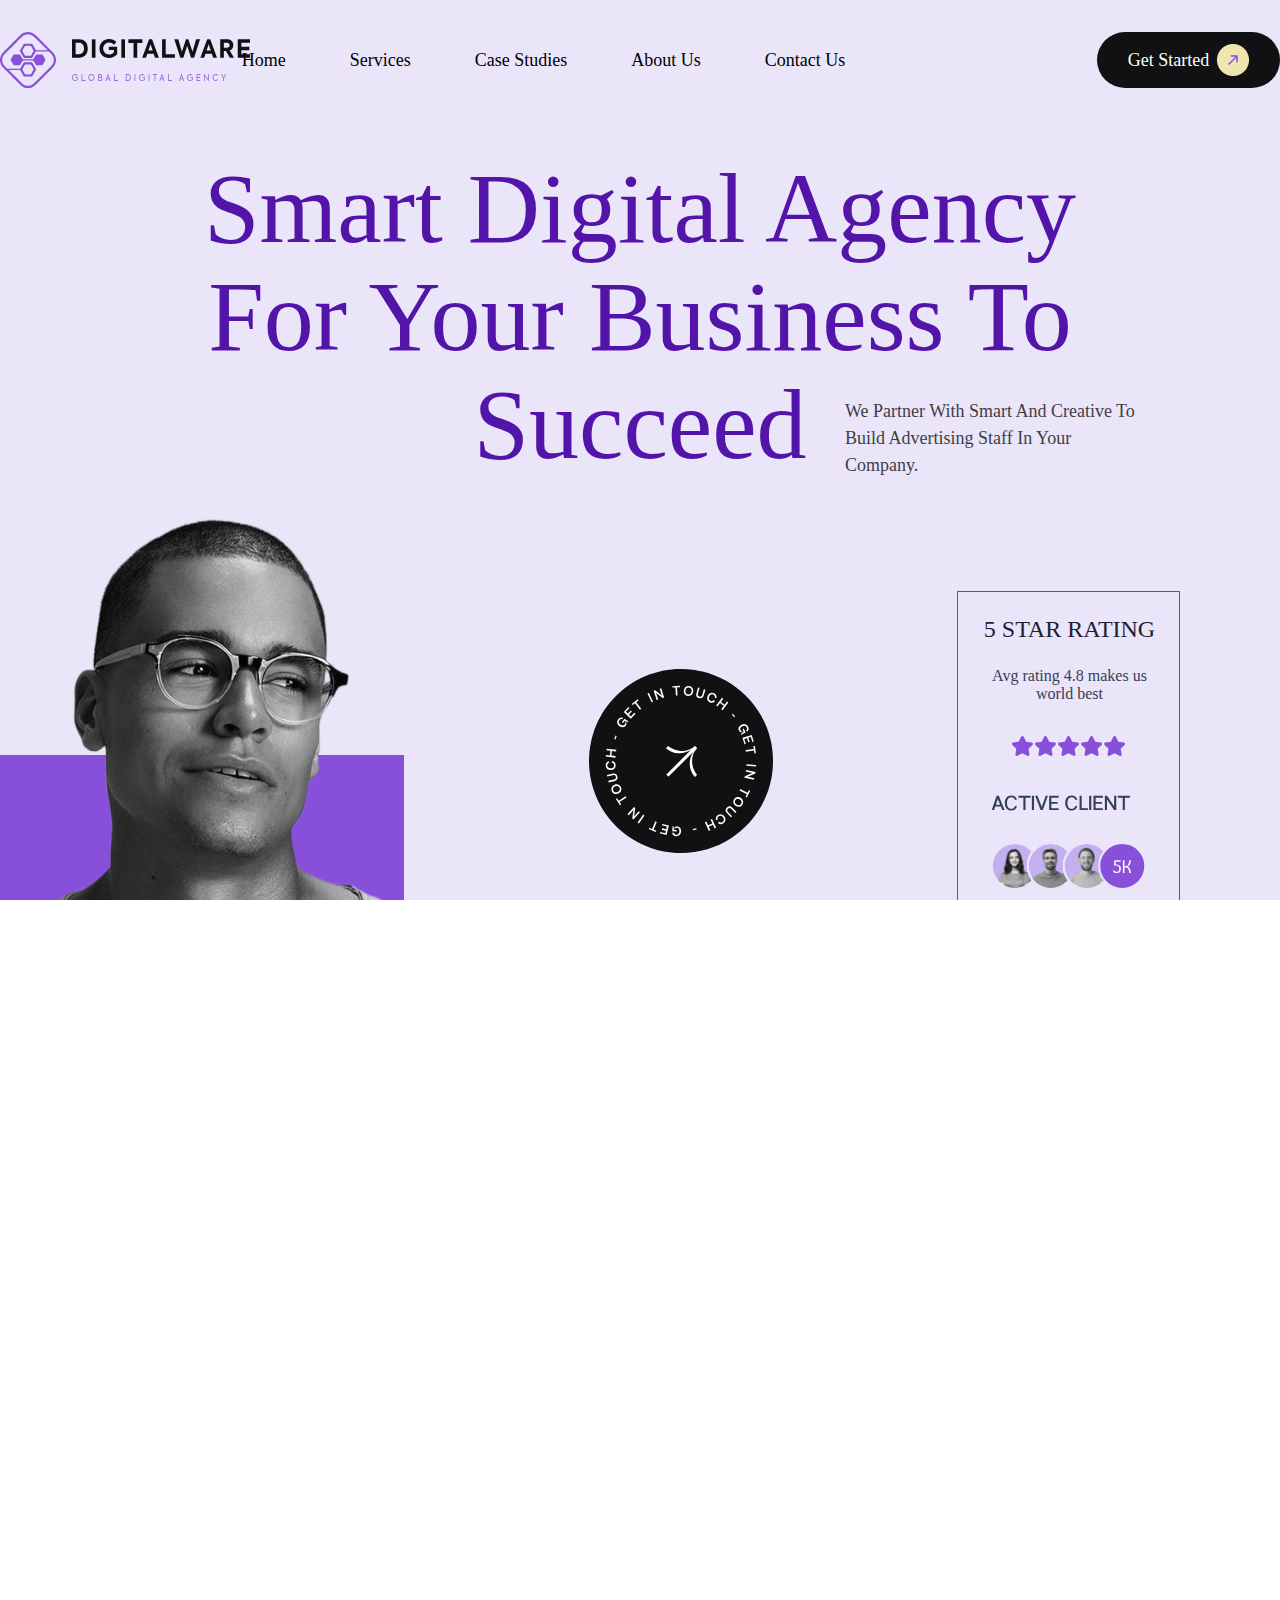
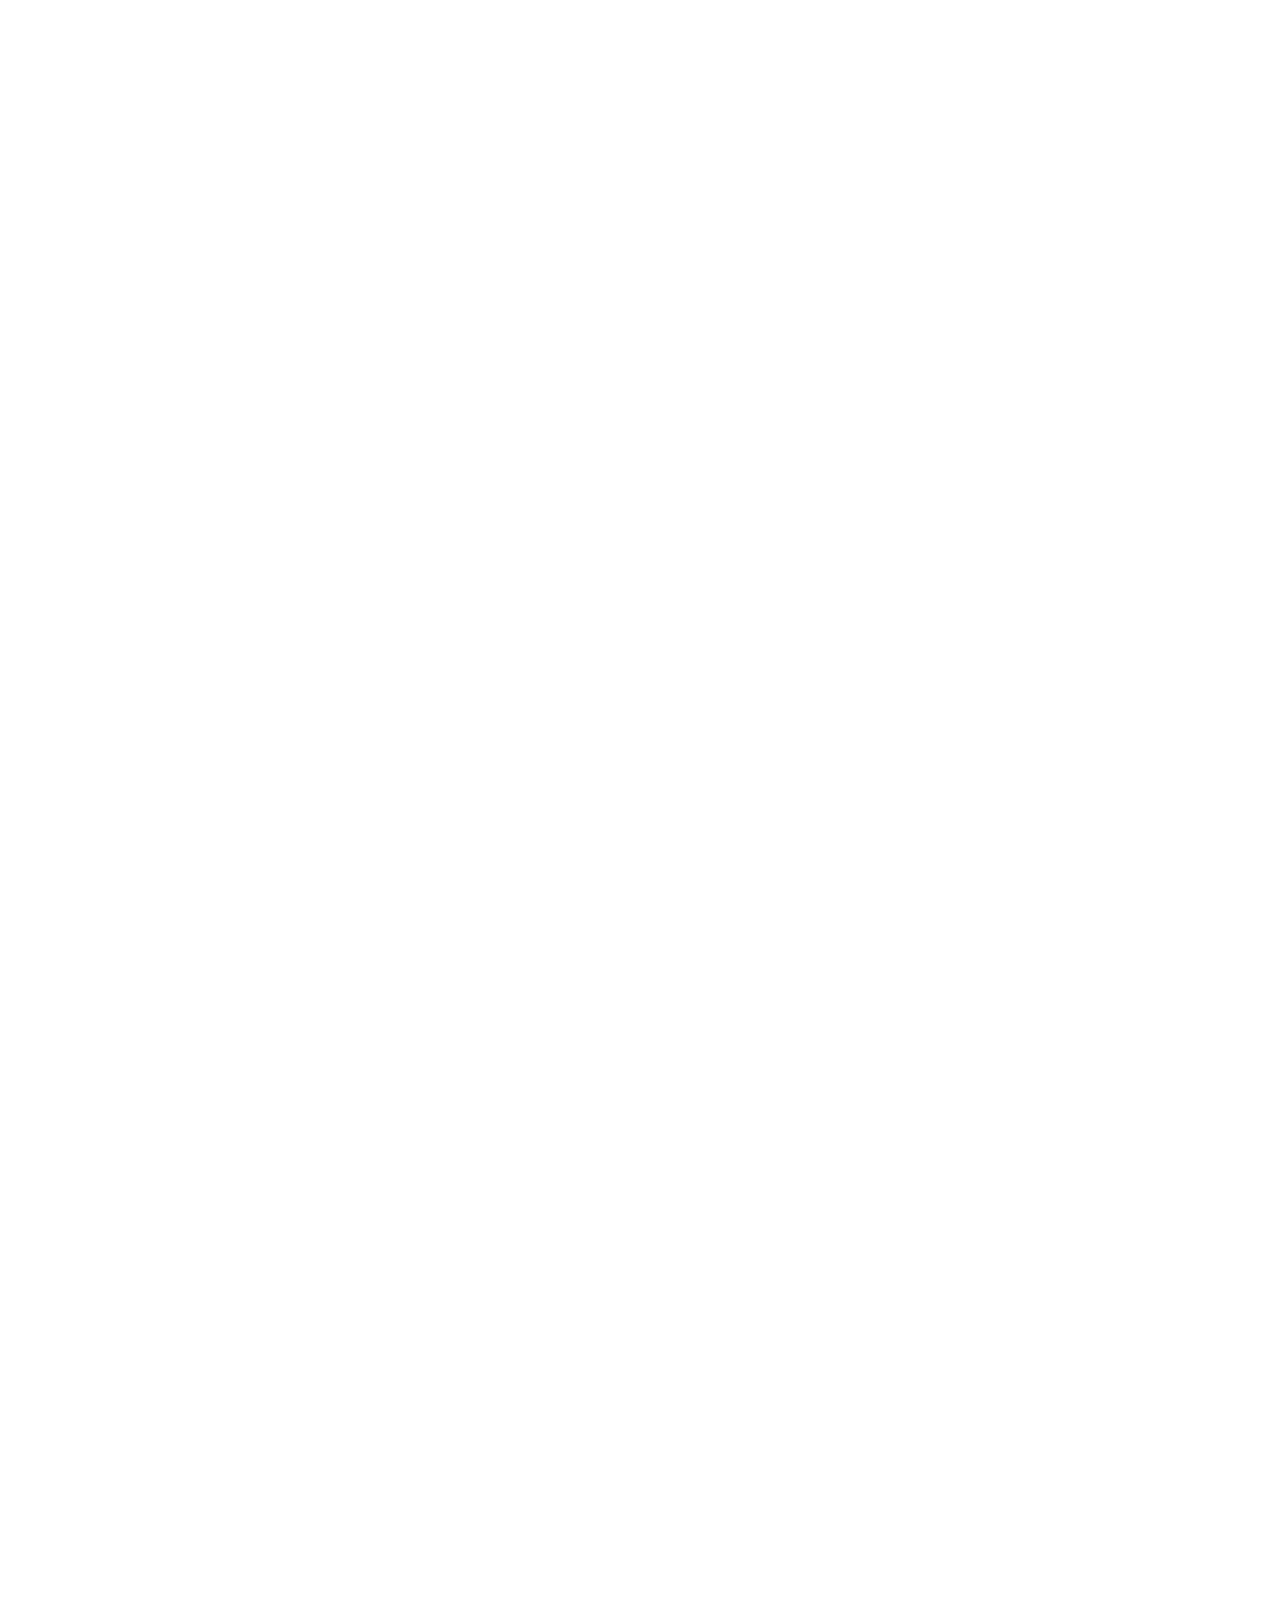
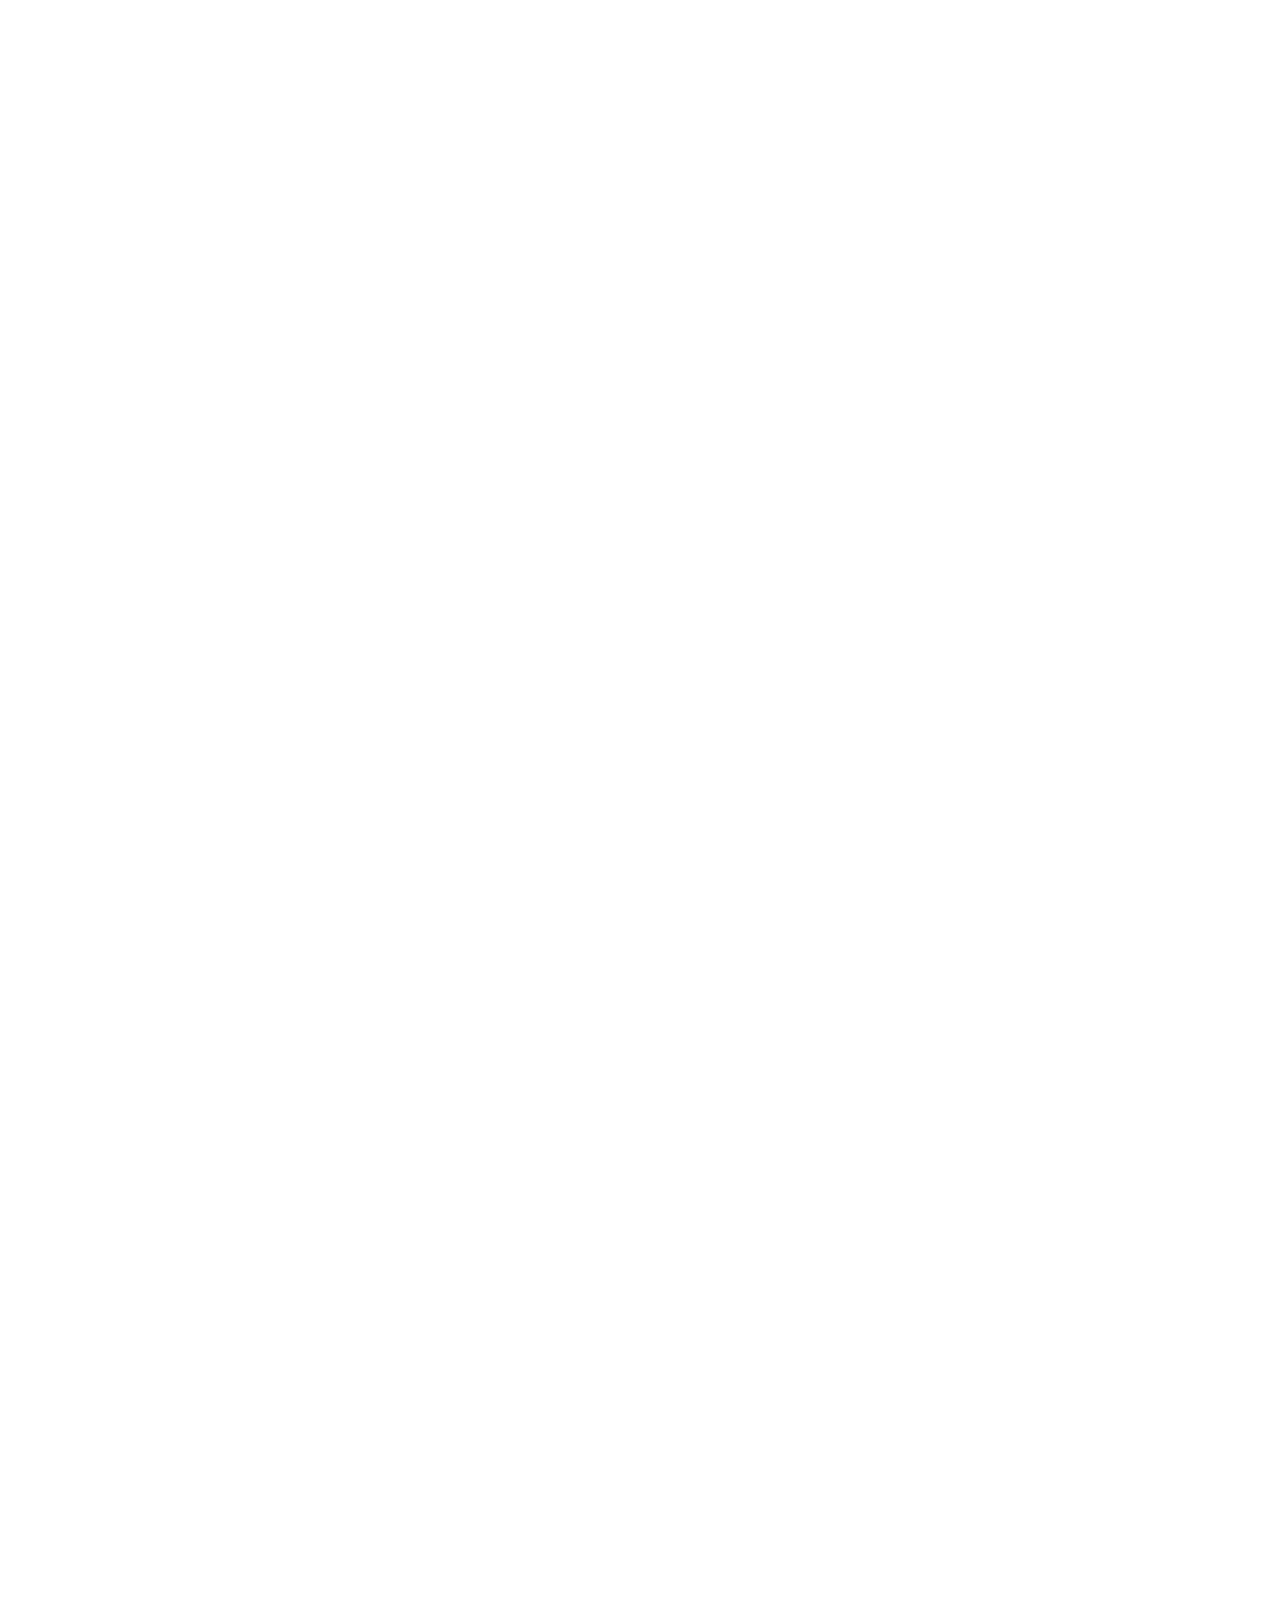
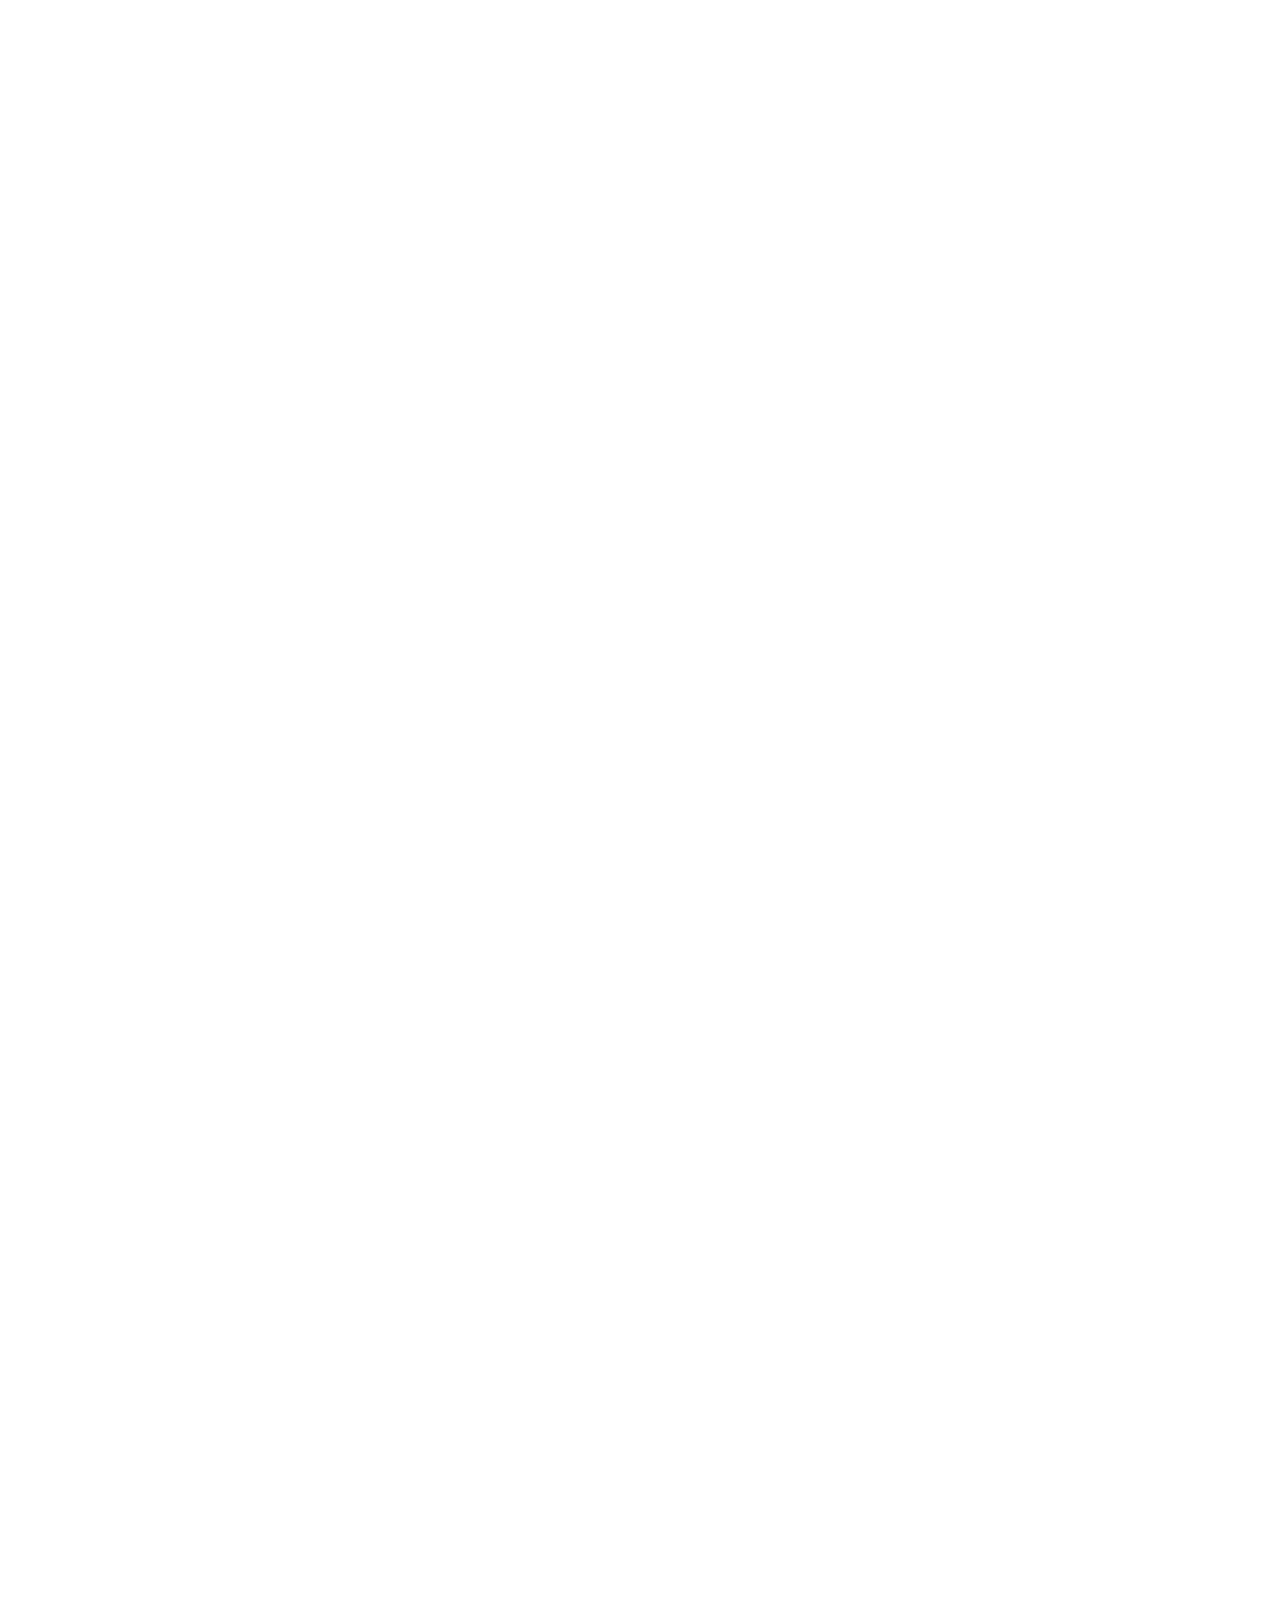
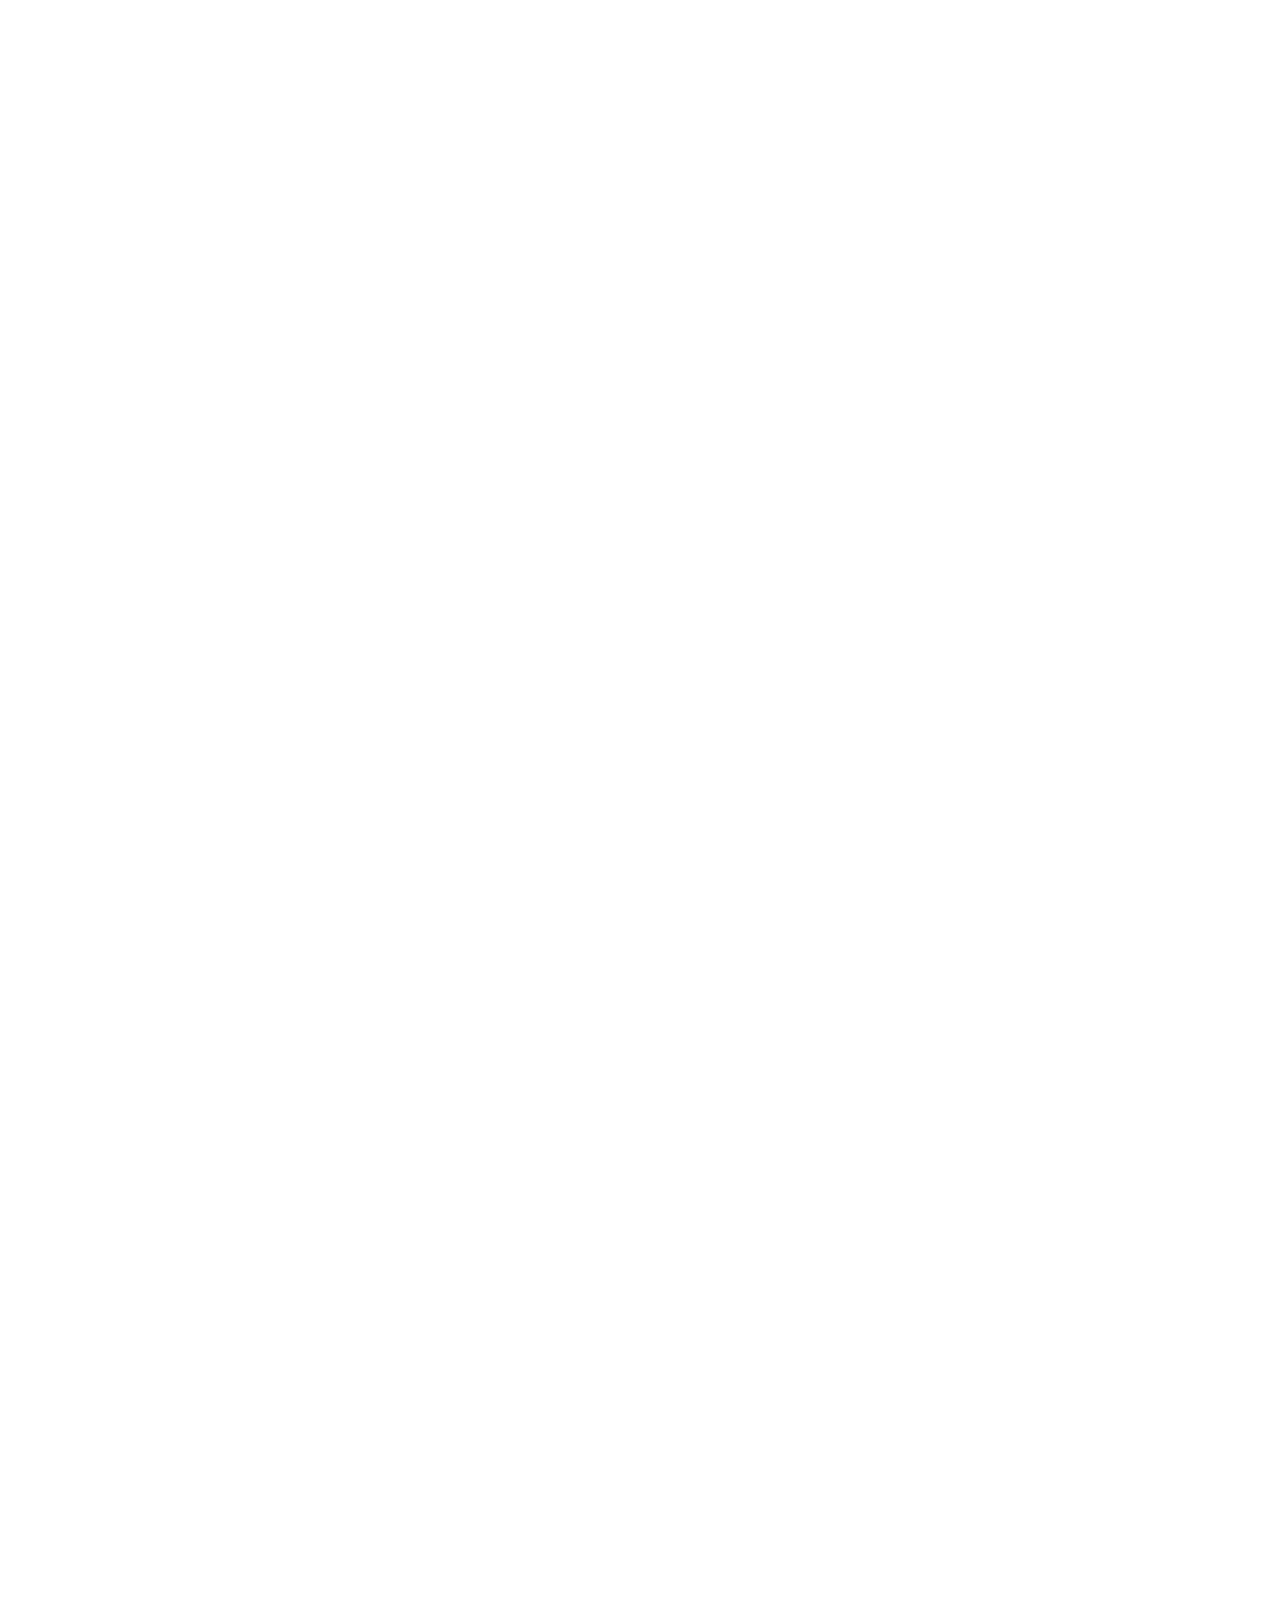
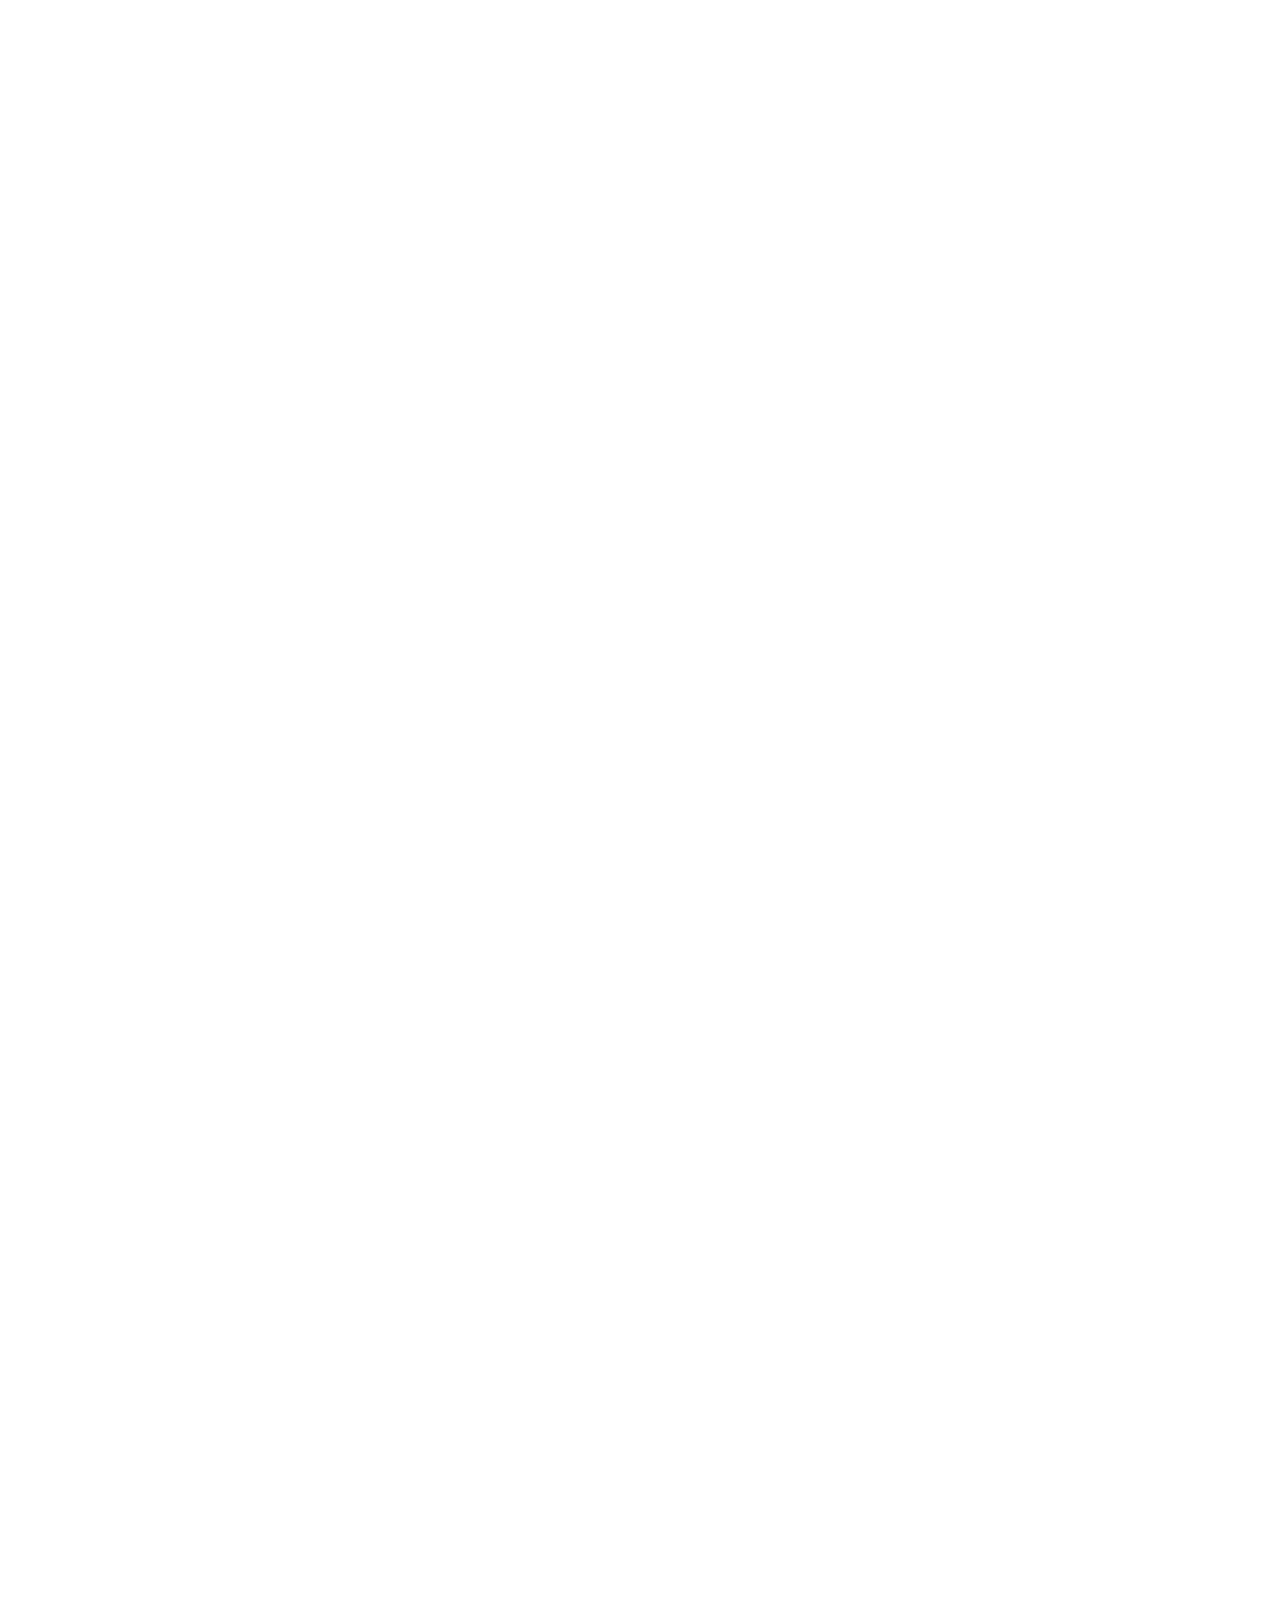
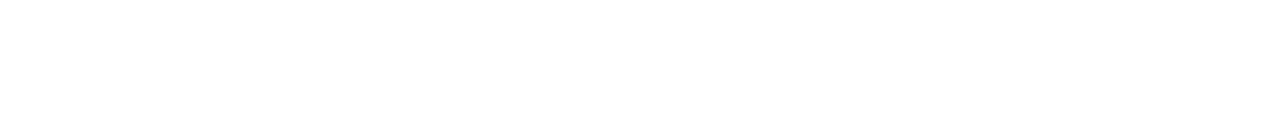
<file: index.html>
<!DOCTYPE html>
<!--[if lt IE 7]>      <html class="no-js lt-ie9 lt-ie8 lt-ie7"> <![endif]-->
<!--[if IE 7]>         <html class="no-js lt-ie9 lt-ie8"> <![endif]-->
<!--[if IE 8]>         <html class="no-js lt-ie9"> <![endif]-->
<!--[if gt IE 8]>      <html class="no-js"> <![endif]-->
<html>

<head>
    <meta charset="utf-8">
    <meta http-equiv="X-UA-Compatible" content="IE=edge">
    <title>Digitalware</title>
    <meta name="description" content="">
    <meta name="viewport" content="width=device-width, initial-scale=1">
    <link rel="stylesheet" href="index.css">
</head>

<body>
    <!--[if lt IE 7]>
            <p class="browsehappy">You are using an <strong>outdated</strong> browser. Please <a href="#">upgrade your browser</a> to improve your experience.</p>
        <![endif]-->

    <div class="home">
        <div class="home-background">
            <div class="container">
                <div class="navbar">
                    <div class="nav-logo">
                        <a href="#"><img src="assests/Frame 1000002632.svg" alt=""></a>
                    </div>
                    <div class="nav-middle">
                        <ul>
                            <li>
                                <a href="#">Home</a>
                            </li>
                            <li>
                                <a href="services/services.html">Services</a>
                            </li>
                            <li>
                                <a href="case studies/case-study.html">Case Studies</a>
                            </li>
                            <li>
                                <a href="about-us/about.html"> About Us</a>
                            </li>
                            <li>
                                <a href="#">Contact Us</a>
                            </li>
                        </ul>
                    </div>
                    <div class="nav-right">
                        <p>Get Started</p>
                        <img src="assests/about-us/Group 2.png" alt="">
                    </div>
                </div>

                <div class="home-heading">
                    <h1>Smart Digital agency for your business to succeed</h1>
                    <p>We partner with smart and creative to build advertising staff in your company.</p>
                </div>

                <div class="home-images">

                    <div class="home-profile-pic">
                        <img src="assests/Group 5.svg" alt="">
                    </div>
                    <div class="circle-image">
                        <img src="assests/Circle Button (Desktop).svg" alt="">
                    </div>
                    <div class="rating-section">
                        <div class="rating-text">
                            <h3>5 Star Rating</h3>
                            <p>Avg rating 4.8 makes us world best</p>
                        </div>
                        <img src="assests/Group.svg" alt="" class="stars">
                        <img src="assests/Frame 1000002625.svg" alt="" class="clients">
                    </div>

                </div>
            </div>
        </div>
    </div>
    <div class="client-logos">
        <div class="client-left">
            <h3>We work 50+ <span> Startup from</span> small to big</h3>
        </div>
        <div class="client-right">
            <div class="logo1">
                <img src="assests/client-logos/Logo (1).png" alt="">
            </div>
            <div class="logo1">
                <img src="assests/client-logos/Logo (2).png" alt="">
            </div>
            <div class="logo1">
                <img src="assests/client-logos/Logo (3).png" alt="">
            </div>
            <div class="logo1">
                <img src="assests/client-logos/Logo (4).png" alt="">
            </div>
            <div class="logo1">
                <img src="assests/client-logos/Logo (5).png" alt="">
            </div>

        </div>
    </div>

    <div class="container">
        <div class="about-section">
            <div class="about-left">
                <img src="assests/about-us/Rectangle 310.png" alt="">
            </div>
            <div class="about-right">
                <div class="about-text">
                    <h4>
                        ABOUT US
                    </h4>
                    <h1>
                        Our Creative Agency's Story Meet the Makers
                    </h1>
                    <p>It is a long established fact that a reader will be distracted by the readable content of a page
                        when looking at its layout. The point of using Lorem Ipsum is that it has a more-or-less normal
                        distribution of letters, 'Content here, content here', making it look like readable English.</p>
                </div>
                <div class="achievements">
                    <div class="ach-counts">
                        <h1>3.5K</h1>
                        <p>reviewed clients</p>
                    </div>
                    <img src="assests/about-us/Line 1.png" alt="">
                    <div class="ach-counts">
                        <h1>200k</h1>
                        <p>project completed</p>
                    </div>
                    <img src="assests/about-us/Line 1.png" alt="">
                    <div class="ach-counts">
                        <h1>10+</h1>
                        <p>years of Experiences</p>
                    </div>
                </div>

                <div class="learn-more">
                    <p>Learn more</p>
                    <img src="assests/about-us/Group 2.png" alt="">
                </div>
            </div>
        </div>
    </div>

    <div class="services">
        <div class="container">
            <div class="service-left-right">

                <div class="service-left">
                    <h3>Service</h3>
                    <h1>Our included services</h1>
                    <p>Contrary to popular belief, Lorem Ipsum is not simply random text. It has roots in a classical
                        Latin
                        literature from 45 BC, making it over old.</p>
                    <div class="learn-more">
                        <h6>Learn more</h6>
                        <img src="assests/about-us/Group 2.png" alt="">
                    </div>
                </div>
                <div class="service-right">
                    <div class="services-top">
                        <div class="service">
                            <img src="assests/services/Group 1000003187.png" alt="">
                            <h2>Web Development</h2>
                            <p>It is a long established fact that a reader will be distracted by the readable content of
                                a page when looking at its layout.</p>
                            <div class="more">
                                <h6>Learn more</h6>
                                <img src="assests/services/Group 1000003191.png" alt="">
                            </div>
                        </div>
                        <div class="service">
                            <img src="assests/services/Group 1000003187 (1).png" alt="">
                            <h2>Mobile App Development</h2>
                            <p>It is a long established fact that a reader will be distracted by the readable content of
                                a page when looking at its layout.</p>
                            <div class="more">
                                <h6>Learn more</h6>
                                <img src="assests/services/arrow-right.png" alt="">
                            </div>
                        </div>
                    </div>
                    <img src="assests/services/Line 2.png" alt="">
                    <div class="services-bottom">
                        <div class="service">
                            <img src="assests/services/Group 1000003187 (2).png" alt="">
                            <h2>UX/UI Design</h2>
                            <p>It is a long established fact that a reader will be distracted by the readable content of
                                a page when looking at its layout.</p>
                            <h6>Learn more</h6>
                        </div>
                        <div class="service">
                            <img src="assests/services/Group 1000003187 (1).png" alt="">
                            <h2>MVP Development</h2>
                            <p>It is a long established fact that a reader will be distracted by the readable content of
                                a page when looking at its layout.</p>
                            <h6>Learn more</h6>
                        </div>
                    </div>
                </div>
            </div>
        </div>
    </div>

    <div class="case-studies">
        <div class="container">
            <div class="case-heading">
                <div class="case-left">
                    <h3>Case studies</h3>
                    <h1>Explore our Latest Project</h1>
                    <p>It is a long established fact that a reader will be distracted by the readable content of a page
                        when looking at its layout. </p>
                </div>
                <div class="case-right">
                    <div class="explore-more">
                        <h6>Explore All </h6>
                        <img src="assests/services/Group 1000003191.png" alt="">
                    </div>
                </div>
            </div>

            <div class="technology-cards">
                <div class="technology-cards-left">
                    <div class="card">
                        <img src="assests/case-studies/Rectangle 120.png" alt="">

                        <h2>Modern, compliant technology</h2>

                        <div class="discover">
                            <h6>Discover</h6>
                            <img src="assests/case-studies/Group 1000003191.png" alt="">
                        </div>
                    </div>
                    <div class="card">
                        <img src="assests/case-studies/Rectangle 122.png" alt="">

                        <h2>Modern, compliant technology</h2>

                        <div class="discover">
                            <h6>Discover</h6>
                            <img src="assests/case-studies/Group 1000003191.png" alt="">
                        </div>
                    </div>
                </div>
                <div class="technology-cards-right">
                    <div class="card">
                        <img src="assests/case-studies/Rectangle 121.png" alt="">

                        <h2>Modern, compliant technology</h2>

                        <div class="discover">
                            <h6>Discover</h6>
                            <img src="assests/case-studies/Group 1000003191.png" alt="">
                        </div>
                    </div>
                    <div class="card">
                        <img src="assests/case-studies/Rectangle 123.png" alt="">

                        <h2>Modern, compliant technology</h2>

                        <div class="discover">
                            <h6>Discover</h6>
                            <img src="assests/case-studies/Group 1000003191.png" alt="">
                        </div>
                    </div>
                </div>
            </div>
        </div>
    </div>

    <div class="testimonials">
        <div class="container">
            <div class="testimonials-heading">
                <div class="testimonials-left">
                    <h3>Testimonials</h3>
                    <h1>Why Customer Love To Working With Us</h1>
                </div>
                <div class="testimonials-right">
                    <div class="arrows">
                        <img src="assests/testimonials/Group 1000003196.png" alt="">
                        <img src="assests/testimonials/Group 1000003195.png" alt="">
                    </div>
                </div>
            </div>
            <div class="testimonials-cards-main">

                <div class="testimonials-cards">
                    <div class="testimonials-card1">
                        <img src="assests/testimonials/Frame.png" alt="">
                        <p>We Chose Squareshot because it’s the perfect combination of convenience and quality. Team
                            takes
                            care of getting us high-quality images quickly and efficiently.</p>
                        <div class="user-profile">
                            <img src="assests/testimonials/Ellipse 1897.png" alt="">

                            <div class="user-name">
                                <h3>Leslie Alexander</h3>
                                <p>UI/UX Designer</p>
                            </div>
                        </div>
                    </div>
                    <div class="testimonials-card2">
                        <img src="assests/testimonials/Frame.png" alt="">
                        <p>I must explain to you how all this mistaken <br> idea of denouncing pleasure and praising
                            pain was
                            born.</p>
                        <div class="user-profile">
                            <img src="assests/testimonials/Ellipse 1897 (3).png" alt="">

                            <div class="user-name">
                                <h3>Esther Howard</h3>
                                <p>Nursing Assistant</p>
                            </div>
                        </div>
                    </div>
                </div>


                <div class="testimonials-cards">
                    <div class="testimonials-card1">
                        <img src="assests/testimonials/Frame.png" alt="">
                        <p>Quote testimonials are ads or artwork that display positive statements about your company
                            from a brand evangelist or a delighted customer. The quote is usually accompanied by an
                            image of the person being quoted to make the message more relatable to the target audience.
                        </p>
                        <div class="user-profile">
                            <img src="assests/testimonials/Ellipse 1897 (1).png" alt="">

                            <div class="user-name">
                                <h3>Savannah Nguyen</h3>
                                <p>Dog Trainer</p>
                            </div>
                        </div>
                    </div>
                    <div class="testimonials-card2">
                        <img src="assests/testimonials/Frame.png" alt="">
                        <p>We Chose Squareshot because it’s the perfect combination of convenienc.</p>
                        <div class="user-profile">
                            <img src="assests/testimonials/Ellipse 1897 (4).png" alt="">

                            <div class="user-name">
                                <h3>Ronald Richards</h3>
                                <p>President of Sales</p>
                            </div>
                        </div>
                    </div>
                </div>


                <div class="testimonials-cards">
                    <div class="testimonials-card1">
                        <img src="assests/testimonials/Frame.png" alt="">
                        <p>Contrary to popular belief, Lorem Ipsum is not simply random text. It has roots in a piece of
                            classical.</p>
                        <div class="user-profile">
                            <img src="assests/testimonials/Ellipse 1897 (2).png" alt="">

                            <div class="user-name">
                                <h3>Dianne Russell</h3>
                                <p>Web Designer</p>
                            </div>
                        </div>
                    </div>
                    <div class="testimonials-card2">
                        <img src="assests/testimonials/Frame.png" alt="">
                        <p>There are many variations of passages of Lorem Ipsum available, but the majority have
                            suffered alteration in some form, by injected humour, or randomised words.</p>
                        <div class="user-profile">
                            <img src="assests/testimonials/Ellipse 1897 (5).png" alt="">

                            <div class="user-name">
                                <h3>Eleanor Pena</h3>
                                <p>Marketing Coordinator</p>
                            </div>
                        </div>
                    </div>
                </div>
            </div>
            <div class="bullets">
                <img src="assests/testimonials/Frame 1000003094.png" alt="">
            </div>
        </div>
    </div>

    <div class="blogs-section">
        <div class="container">
            <div class="blogs-heading">
                <div class="blogs-left">
                    <h3>Blog & News</h3>
                    <h1>Read Our Latest Blog</h1>
                    <p>It is a long established fact that a reader will be distracted by the readable content of a page
                        when looking at its layout. </p>
                </div>
                <div class="blogs-right">
                    <div class="explore-more">
                        <h6>Explore All </h6>
                        <img src="assests/services/Group 1000003191.png" alt="">
                    </div>
                </div>
            </div>
            <div class="blogs-cards">
                <div class="blog-card">
                    <img src="assests/blogs/Rectangle 314.png" alt="">
                    <div class="blog-user">
                        <div class="business">
                            <h6>
                                Business
                            </h6>
                        </div>
                        <p>By Adam Smith</p>
                    </div>
                    <hr>
                    <h2>Grow Your Brand By Zeroing In On Your Target Market</h2>
                    <div class="blog-date">
                        <img src="assests/blogs/Calendar.png" alt="">
                        <h3>02 Mar, 2023</h3>
                    </div>
                </div>
                <div class="blog-card">
                    <img src="assests/blogs/Rectangle 315.png" alt="">
                    <div class="blog-user">
                        <div class="business">
                            <h6>
                                Business
                            </h6>
                        </div>
                        <p>By Adam Smith</p>
                    </div>
                    <hr>
                    <h2>Grow Your Brand By Zeroing In On Your Target Market</h2>
                    <div class="blog-date">
                        <img src="assests/blogs/Calendar.png" alt="">
                        <h3>02 Mar, 2023</h3>
                    </div>
                </div>
                <div class="blog-card">
                    <img src="assests/blogs/Rectangle 316.png" alt="">
                    <div class="blog-user">
                        <div class="business">
                            <h6>
                                Business
                            </h6>
                        </div>
                        <p>By Adam Smith</p>
                    </div>
                    <hr>
                    <h2>Grow Your Brand By Zeroing In On Your Target Market</h2>
                    <div class="blog-date">
                        <img src="assests/blogs/Calendar.png" alt="">
                        <h3>02 Mar, 2023</h3>
                    </div>
                </div>
            </div>
        </div>
    </div>
    <div class="get-in-touch">
        <div class="container">
            <div class="get-in-touch-background">
                <svg xmlns="http://www.w3.org/2000/svg" width="1500" height="450" viewBox="0 0 1320 386" fill="none">
                    <path
                        d="M1331.97 311.148C1328.6 312.715 1325.34 315.247 1321.81 315.694C1297.95 318.758 1275.22 324.675 1255.9 339.979C1240.99 351.786 1230.84 367.285 1222.17 383.848C1213.68 400.047 1206.05 416.708 1197.13 432.669C1160.93 497.41 1100.66 499.41 1050.75 475C1024 461.92 1004.66 440.629 989.483 415.407C966.215 376.756 953.889 334.173 948.069 290.052C942.346 246.743 940.779 202.888 935.435 159.522C930.65 120.717 923.234 82.2334 916.896 43.638C916.407 40.7004 915.259 37.8606 912.419 34.909C909.761 46.7576 906.795 58.5362 904.514 70.4548C894.846 121.095 890.229 172.294 886.927 223.703C881.932 301.398 874.545 378.896 849.263 453.177C842.715 472.44 833.733 491.605 822.232 508.307C781.336 567.704 707.701 565.97 667.756 505.803C650.743 480.176 641.103 451.526 633.492 422.094C620.941 373.51 614.058 323.962 609.749 274.077C604.264 210.582 602.403 146.736 590.553 83.8841C587.461 67.5031 583.781 51.22 580.367 34.895C579.402 34.881 578.45 34.867 577.485 34.867C574.309 49.8071 570.727 64.6913 567.999 79.7154C557.254 138.93 553.448 198.789 550.72 258.829C546.075 361.396 538.729 463.767 519.869 564.92C513.573 598.676 505.766 632.095 490.964 663.388C482.667 680.916 471.922 696.57 455.986 708.209C422.855 732.438 380.182 726.422 355.459 693.674C338.306 670.956 329.925 644.251 325.043 616.973C314.227 556.513 304.867 495.787 295.521 435.075C290.75 404.006 288.54 372.517 282.943 341.616C276.059 303.622 256.024 272.077 228.853 245.078C192.35 208.805 147.383 187.64 98.6097 173.791C66.374 164.642 33.5508 158.487 0 156.724C0 118.395 0 80.0651 0 41.7355C38.3917 43.708 76.1818 49.8631 113.398 59.2357C184.613 77.1694 249.868 106.98 303.72 158.207C353.445 205.504 386.744 262.187 397.223 330.606C404.274 376.644 409.297 422.975 415.271 469.18C415.551 471.377 416.139 473.531 416.587 475.713C418.21 474.636 418.629 473.853 418.699 473.041C423.442 421.814 428.633 370.629 432.704 319.345C435.307 286.583 436.174 253.695 438.105 220.877C438.259 218.289 440.693 215.855 441.491 214.401C440.651 212.26 438.539 209.49 438.651 206.805C439.21 193.963 440.19 181.121 441.323 168.307C446.388 111.582 453.383 55.1509 468.732 0.132561C477.14 -29.9855 487.872 -59.1384 507.893 -83.9827C545.557 -130.706 608.545 -131.783 647.651 -86.1929C664.72 -66.3007 675.297 -42.8973 683.216 -18.2628C705.784 51.9614 713.913 124.662 718.81 197.754C722.587 254.269 727.022 310.644 738.019 366.306C739.069 371.636 740.216 376.938 741.461 382.225C742.623 387.177 743.994 392.088 745.267 397.012C746.316 396.998 747.366 396.97 748.415 396.956C753.046 371.762 759.244 346.75 762 321.346C768.156 264.537 772.368 207.518 777.824 150.625C782.875 97.929 790.193 45.5685 805.121 -5.39306C813.67 -34.6159 824.429 -62.9574 844.772 -86.4028C883.933 -131.517 945.886 -131.391 983.061 -84.85C995.163 -69.7 1004.98 -51.8502 1012.09 -33.7486C1035.93 26.9633 1043.73 91.2283 1050.26 155.563C1054.19 194.215 1056.36 233.062 1060.92 271.629C1064.18 299.201 1071.33 326.144 1084.59 350.904C1088.47 358.136 1093.9 364.515 1099.66 372.797C1108.16 355.968 1115.19 341.644 1122.57 327.487C1157.29 260.858 1211.09 219.451 1285.31 205.867C1300.63 203.056 1316.43 202.79 1332 201.349C1332 204.203 1332 207.07 1332 209.924C1331.68 226.081 1331.1 242.238 1331.1 258.396C1331.1 273.699 1331.68 289.003 1332 304.307C1331.97 306.573 1331.97 308.854 1331.97 311.148Z"
                        fill="url(#paint0_linear_70_1887)" />
                    <defs>
                        <linearGradient id="paint0_linear_70_1887" x1="569" y1="-244" x2="703.5" y2="454"
                            gradientUnits="userSpaceOnUse">
                            <stop stop-color="#863FED" />
                            <stop offset="1" stop-color="#681ADA" stop-opacity="0" />
                        </linearGradient>
                    </defs>
                </svg>
                <div class="get-in-touch-content">
                    <div class="get-in-touch-content-left">

                        <h1>
                            Let’s Create an amazing project together!
                        </h1>
                        <div class="email">
                            <h6>Email Now</h6>
                            <img src="assests/case-studies/Group 1000003191.png" alt="">
                        </div>
                    </div>
                    <div class="get-in-touch-content-right">
                        <img src="assests/GetInTouch/Circle Button (Desktop).svg" alt="">
                    </div>
                </div>
            </div>
        </div>
    </div>

    <div class="footer-background">
        <div class="container">
            <div class="footer">
                <div class="footer-left">
                    <div class="footer-left-img">
                        <img src="assests/footer/Frame 1000002632.png" alt="">
                    </div>
                    <p>When do they work well, and when do they on us and finally, when do we actually need how can we
                        avoid them.</p>
                    <div class="social-media">
                        <img src="assests/footer/1.png" alt="">
                        <img src="assests/footer/2.png" alt="">
                        <img src="assests/footer/3.png" alt="">
                        <img src="assests/footer/4.png" alt="">
                    </div>
                </div>
                <img src="assests/footer/Line 71.png" alt="">
                <div class="information">
                    <h2>Information</h2>
                    <div class="contacts">
                        <img src="assests/footer/call-calling.png" alt="">
                        <p>+61 1234567890</p>
                    </div>
                    <div class="contacts">
                        <img src="assests/footer/sms.png" alt="">
                        <p>contact@digitalware.com</p>
                    </div>
                    <div class="contacts">
                        <img src="assests/footer/location.png" alt="">
                        <p>Perth, Australia.</p>
                    </div>
                </div>
                <img src="assests/footer/Line 71.png" alt="">
                <div class="important">
                    <h2>Important</h2>
                    <div class="contents">
                        <p>About Us</p>
                        <p>Projects</p>
                        <p>Services</p>
                        <p>Contact Us</p>
                        <p>Help Center</p>
                    </div>
                </div>
                <img src="assests/footer/Line 71.png" alt="">
                <div class="subscribe">
                    <h2>Subscribe Now</h2>
                    <div class="form">
                        <input type="email" placeholder="Email Address">
                        <div class="send-btn">
                            <a href="#"><img src="assests/footer/send-2.png" alt=""></a>
                        </div>
                    </div>
                    <div class="terms">
                        <img src="assests/footer/tick-square.png" alt="">
                        <p>By signing up you agree to receive mail</p>
                    </div>
                </div>
            </div>
            <div class="line2">
                <img src="assests/footer/Line 72.png" alt="">
            </div>
            <div class="copyright-section">
                <p>© 2023 Digitalware. All rights reserved.</p>
                <h6>Privacy Policy</h6>
            </div>
        </div>
    </div>


    <script src="" async defer></script>
</body>

</html>
</file>
<file: index.css>
html,
body {
    scroll-behavior: smooth;
    padding: 0;
    margin: 0;
    width: 100%;
    height: 100%;
    overflow-x: hidden;
    font-family: 'Inter', sans-serif;
    border: none;
}

*,
::after,
::before {
    box-sizing: border-box;
}

html,
body,
#root {
    margin: 0;
    height: 100%;
}

h1,
h2,
h3 {
    font-weight: 700;
}

a {
    text-decoration: none;
}

button {
    outline: none;
}

form {
    outline: none;
}

img {
    height: auto;
    border: 0;
    max-width: 100%;
    vertical-align: middle;
    display: inline-block;
}

.container {
    width: 100%;
    max-width: 1500px;
    margin-left: auto;
    margin-right: auto;
}

.home-background {
    background-color: #EBE5FA;

}

.navbar {
    display: flex;
    align-items: center;
    justify-content: space-between;
    padding-top: 32px;
}

.nav-middle {
    margin-left: -300px;
}

.nav-middle a {
    color: #000;
    font-family: Gucina;
    font-size: 18px;
    font-style: normal;
    font-weight: 400;
    line-height: 100%;
    text-transform: capitalize;
}

.nav-middle a:hover {
    text-decoration: underline;

}

.nav-middle ul {
    list-style-type: none;
    display: inline-flex;
    gap: 64px;
    align-items: center;
}

.nav-right {
    background-color: #111013;
    width: 183px;
    height: 56px;
    border-radius: 50px;
    display: inline-flex;
    /* padding: 12px 12px 12px 32px; */
    justify-content: center;
    align-items: center;
    gap: 8px;

}

.nav-right p {
    color: #FFF;
    font-family: Gucina;
    font-size: 18px;
    font-style: normal;
    font-weight: 500;
    line-height: 100%;
}



.home-heading {
    width: 1010px;
    margin: auto;
}

.home-heading h1 {
    color: #5314A9;

    text-align: center;

    font-family: Gucina;
    font-size: 100px;
    font-style: normal;
    font-weight: 500;
    line-height: 108%;
    /* 108px */
    text-transform: capitalize;

}

.home-heading p {
    color: #111013;
    width: 300px;
    font-family: Gucina;
    font-size: 18px;
    font-style: normal;
    font-weight: 400;
    line-height: 150%;
    opacity: 0.8;
    /* 27px */
    text-transform: capitalize;
    margin-left: auto;
    margin-top: -148px;
}

.home-images {
    display: flex;
    align-items: center;
    justify-content: space-between;
    margin-top: -30px;
}

.rating-section {
    width: 223px;
    height: 340px;
    border: 1.5px solid #7A36DD;
    border-bottom: 0px;
    display: inline-flex;
    flex-direction: column;
    padding: 24px;
    align-items: flex-start;
    margin-right: 100px;
}

.rating-text {
    display: flex;
    flex-direction: column;
    align-items: center;
    gap: px;
}

.rating-section h3 {
    color: #1D2132;
    margin-top: 0px;
    font-family: Gucina;
    font-size: 24px;
    font-style: normal;
    font-weight: 500;
    /* 28.8px */
    text-transform: uppercase;
}

.rating-section p {
    width: 175px;
    margin-top: auto;
    color: var(--Gray-700, #344054);
    text-align: center;
    font-family: Gucina;
    font-size: 16px;
    font-style: normal;
    font-weight: 400;
}

.rating-section .stars {
    margin: auto;
}

.rating-section .clients {
    margin: auto;
}

.client-logos {
    display: flex;
}

.client-left {
    background: #111013;
    width: 353px;
    height: 227px;
    display: flex;
    align-items: center;
    justify-content: center;
}

.client-left h3 {
    width: 180px;
    color: #FFF;
    font-family: Gucina;
    font-size: 24px;
    font-style: normal;
    font-weight: 400;
    line-height: 130%;
    /* 31.2px */
    text-transform: uppercase;
}

.client-left h3 span {
    color: #F0E4B0;
    font-family: Gucina;
    font-size: 24px;
    font-style: normal;
    font-weight: 400;
    line-height: 130%;
    text-transform: uppercase;
}

.client-right {
    background: #884FDB;
    display: flex;
    align-items: center;
    gap: 110px;
    padding-left: 125px;
}

.about-section {
    display: flex;
    align-items: center;
    /* gap: 83px; */
    /* margin-top: 100px; */
    padding-bottom: 188px;
    padding-top: 188px;
}



.about-right {
    display: flex;
    flex-direction: column;
    margin-left: auto;
    margin-top: -50px;
}

.about-text {
    display: flex;
    flex-direction: column;
    align-items: flex-start;

}

.about-text h4 {
    color: #000;

    font-family: Gucina;
    font-size: 24px;
    font-style: normal;
    font-weight: 400;
    line-height: 108%;
    text-decoration-line: underline;
    text-transform: uppercase;
}

.about-text h1 {
    color: #5314A9;
    width: 648px;
    font-family: Gucina;
    font-size: 56px;
    font-style: normal;
    font-weight: 600;
    line-height: 100%;
    text-transform: capitalize;
    margin-top: auto;
}

.about-text p {
    color: #111013;
    width: 648px;
    opacity: 0.8;
    font-family: Gucina;
    font-size: 18px;
    font-style: normal;
    font-weight: 400;
    line-height: 180%;
    margin-top: -20px;
}

.achievements {
    display: flex;
    gap: 66px;
    margin-top: auto;
}

.ach-counts {
    /* display: inline-flex;
    flex-direction: column;
    align-items: flex-start; */
    /* margin-top: auto; */
}

.ach-counts h1 {
    color: #111013;
    font-family: Gucina;
    font-size: 56px;
    font-style: normal;
    font-weight: 700;
    line-height: 110%;
    /* 61.6px */
    text-transform: capitalize;
}

.ach-counts p {
    color: #111013;
    opacity: 0.8;
    font-family: Gucina;
    font-size: 20px;
    font-style: normal;
    font-weight: 400;
    line-height: 120%;
    /* 24px */
    text-transform: capitalize;
    margin-top: -28px;
}

.learn-more {
    margin-top: 50px;
    background-color: #111013;
    width: 183px;
    height: 56px;
    border-radius: 50px;
    display: inline-flex;
    /* padding: 12px 12px 12px 32px; */
    justify-content: center;
    align-items: center;
    gap: 8px;
}

.learn-more p {
    color: #FFF;
    font-family: Gucina;
    font-size: 18px;
    font-style: normal;
    font-weight: 500;
    line-height: 100%;
}

.services {
    background-color: #111013;
}

.service-left h3 {
    color: #FFF;
    font-family: Gucina;
    font-size: 24px;
    font-style: normal;
    font-weight: 400;
    line-height: 120%;
    /* 28.8px */
    text-decoration-line: underline;
    text-transform: uppercase;
}

.service-left h1 {
    color: #FFF;
    width: 393px;
    font-family: Gucina;
    font-size: 56px;
    font-style: normal;
    font-weight: 700;
    /* 56px */
    text-transform: capitalize;
}

.service-left p {
    color: #FFF;
    opacity: 0.8;
    width: 424px;
    font-family: Gucina;
    font-size: 18px;
    font-style: normal;
    font-weight: 400;
    line-height: 180%;
    /* 32.4px */
}

.service-left .learn-more {
    background-color: #884FDB;
    width: 183px;
    height: 56px;
    border-radius: 50px;
    display: inline-flex;
    /* padding: 12px 12px 12px 32px; */
    justify-content: center;
    align-items: center;
    gap: 8px;
}

.service-left .learn-more h6 {
    color: #FFF;
    font-family: Gucina;
    font-size: 18px;
    font-style: normal;
    font-weight: 500;
    line-height: 100%;
}

.services-top {
    display: flex;
    align-items: flex-start;
    gap: 80px;
}

.services-bottom {
    display: flex;
    align-items: flex-start;
    gap: 80px;
}

.service-left-right {
    display: flex;
    padding-top: 156px;
    padding-bottom: 156px;
}

.service-right {
    margin-left: auto;
    display: flex;
    flex-direction: column;
    gap: 40px;
}

.service h2 {
    color: #FFF;

    font-family: Gucina;
    font-size: 28px;
    font-style: normal;
    font-weight: 700;
    line-height: 120%;
    /* 33.6px */
    text-transform: capitalize;
}

.service p {
    color: #FFF;
    width: 368px;
    font-family: Gucina;
    font-size: 18px;
    font-style: normal;
    font-weight: 400;
    line-height: 180%;
    opacity: 0.8;
}

.service h6 {
    color: #FFF;

    font-family: Gucina;
    font-size: 18px;
    font-style: normal;
    font-weight: 400;
    line-height: 100%;
    /* 18px */
    text-decoration-line: underline;
}

.more {
    display: flex;
    align-items: center;
    gap: 12px;
}

.case-studies {
    padding: 188px 0px;
}

.case-heading {
    display: flex;
    align-items: center;
}

.case-left h3 {
    color: #000;

    font-family: Gucina;
    font-size: 24px;
    font-style: normal;
    font-weight: 400;
    line-height: 108%;
    /* 25.92px */
    text-decoration-line: underline;
    text-transform: uppercase;
}

.case-left h1 {
    color: #5314A9;
    width: 762px;
    font-family: Gucina;
    font-size: 56px;
    font-style: normal;
    font-weight: 600;
    line-height: 100%;
    /* 56px */
    text-transform: capitalize;
}

.case-left p {
    color: #000;
    opacity: 0.8;
    width: 762px;
    align-self: stretch;
    font-family: Gucina;
    font-size: 18px;
    font-style: normal;
    font-weight: 400;
    line-height: 180%;
    /* 32.4px */
    text-transform: capitalize;
}

.case-right {
    margin-left: auto;
}

.explore-more {
    background-color: #111013;
    width: 183px;
    height: 56px;
    border-radius: 50px;
    display: inline-flex;
    justify-content: center;
    align-items: center;
    gap: 8px;
}

.explore-more h6 {
    color: #FFF;

    font-family: Gucina;
    font-size: 18px;
    font-style: normal;
    font-weight: 500;
    line-height: 100%;
    /* 18px */
}

.technology-cards {
    display: flex;
}

.technology-cards-left {
    display: flex;
    flex-direction: column;
}

.technology-cards-left .card h2 {
    color: #000;
    width: 598px;
    font-family: Gucina;
    font-size: 32px;
    font-style: normal;
    font-weight: 700;
    line-height: 110%;
    /* 35.2px */
    text-transform: capitalize;
}

.technology-cards-right .card h2 {
    color: #000;
    width: 598px;
    font-family: Gucina;
    font-size: 32px;
    font-style: normal;
    font-weight: 700;
    line-height: 110%;
    /* 35.2px */
    text-transform: capitalize;
}

.technology-cards-right {
    margin-left: auto;
}

.discover {
    display: flex;
    align-items: center;
    gap: 12px;
    margin-top: -60px;
}

.discover h6 {
    color: #000;
    font-family: Gucina;
    font-size: 24px;
    font-style: normal;
    font-weight: 400;
    /* 26.4px */
    text-decoration-line: underline;
    text-transform: capitalize;
}


.testimonials {
    background: #EBE5FA;
    padding: 156px 0px;
}

.testimonials-heading {
    display: flex;
    align-items: center;
}

.testimonials-left h3 {
    color: #000;

    font-family: Gucina;
    font-size: 24px;
    font-style: normal;
    font-weight: 400;
    line-height: 108%;
    /* 25.92px */
    text-decoration-line: underline;
    text-transform: uppercase;
}

.testimonials-left h1 {
    color: #5314A9;
    width: 762px;
    font-family: Gucina;
    font-size: 56px;
    font-style: normal;
    font-weight: 600;
    line-height: 100%;
    /* 56px */
    text-transform: capitalize;
}

.testimonials-right {
    margin-left: auto;
}

.testimonials-card1 {
    background-color: #FFF;
    display: flex;
    width: 468px;
    padding: 32px 48px;
    flex-direction: column;
    align-items: flex-start;
    gap: 8px;
}

.testimonials-card1 p {
    color: var(--Gray-700, #344054);
    font-family: Gucina;
    font-size: 18px;
    font-style: normal;
    font-weight: 400;
    line-height: 170%;
    width: 371px;
}

.testimonials-card1 .user-profile {
    display: flex;
    align-items: center;
    gap: 16px;
}

.user-name h3 {
    color: var(--Gray-800, #1D2939);
    font-family: Gucina;
    font-size: 20px;
    font-style: normal;
    font-weight: 500;
    line-height: 140%;
    margin-top: 20px;
    /* 28px */
}

.user-name p {
    color: var(--Gray-400, #98A2B3);
    font-family: Gucina;
    font-size: 14px;
    font-style: normal;
    font-weight: 400;
    line-height: 150%;
    margin-top: -10px;
    /* 21px */
}

.testimonials-card2 {
    background-color: #FFF;
    display: flex;
    width: 468px;
    padding: 32px 48px;
    flex-direction: column;
    align-items: flex-start;
    gap: 8px;
}

.testimonials-card2 p {
    color: var(--Gray-700, #344054);
    font-family: Gucina;
    font-size: 18px;
    font-style: normal;
    font-weight: 400;
    line-height: 170%;
    width: 371px;
}

.testimonials-card2 .user-profile {
    display: flex;
    align-items: center;
    gap: 16px;
}

.user-name h3 {
    color: var(--Gray-800, #1D2939);
    font-family: Gucina;
    font-size: 20px;
    font-style: normal;
    font-weight: 500;
    line-height: 140%;
    margin-top: 20px;
    /* 28px */
}

.user-name p {
    color: var(--Gray-400, #98A2B3);
    font-family: Gucina;
    font-size: 14px;
    font-style: normal;
    font-weight: 400;
    line-height: 150%;
    margin-top: -10px;
    /* 21px */
}

.testimonials-cards {
    display: flex;
    flex-direction: column;
    align-items: flex-start;
    gap: 44px;
}

.testimonials-cards-main {
    display: flex;
    align-items: flex-start;
    gap: 44px;
}

.bullets {
    display: flex;
    justify-content: center;
    padding-top: 80px;
}

.blogs-section {
    padding: 188px 0px;
}

.blogs-heading {
    display: flex;
    align-items: center;
}

.blogs-left h3 {
    color: #000;
    margin: 0px;
    font-family: Gucina;
    font-size: 24px;
    font-style: normal;
    font-weight: 400;
    line-height: 108%;
    /* 25.92px */
    text-decoration-line: underline;
    text-transform: uppercase;
}

.blogs-left h1 {
    color: #5314A9;
    width: 762px;
    font-family: Gucina;
    font-size: 56px;
    font-style: normal;
    font-weight: 600;
    line-height: 100%;
    /* 56px */
    text-transform: capitalize;
}

.blogs-left p {
    color: #000;
    opacity: 0.8;
    width: 762px;
    align-self: stretch;
    font-family: Gucina;
    font-size: 18px;
    font-style: normal;
    font-weight: 400;
    line-height: 180%;
    /* 32.4px */
    text-transform: capitalize;
}

.blogs-right {
    margin-left: auto;
}

.business {
    /* display: flex;
    align-items: flex-start; */
    width: 88px;
}

.business h6 {
    background: #EBE5FA;
    color: var(--Dark, #000D2D);
    font-family: Gucina;
    padding: 2px 8px;
    font-size: 18px;
    font-style: normal;
    font-weight: 400;
    line-height: 150%;
    /* 27px */
}

.blog-user {
    display: flex;
    align-items: center;
    gap: 16px;
}

.blog-user p {
    color: #000;
    font-family: Gucina;
    font-size: 18px;
    font-style: normal;
    font-weight: 400;
    line-height: 150%;
    /* 27px */
}

.blogs-cards {
    display: flex;
    gap: 48px;
}

.blog-card {
    width: 424px;
}

.blog-card hr {
    opacity: 0.24;
}

.blog-card h2 {
    color: #111013;
    font-family: Gucina;
    font-size: 24px;
    font-style: normal;
    font-weight: 600;
    line-height: 120%;
    /* 28.8px */
}

.blog-date {
    display: flex;
    align-items: center;
    gap: 8px;
}

.blog-date h3 {
    color: #000;

    font-family: Gucina;
    font-size: 18px;
    font-style: normal;
    font-weight: 400;
    line-height: 150%;
    /* 27px */
}

.get-in-touch {
    margin-bottom: -200px;
    z-index: 1;
}

.get-in-touch-background {
    background: #884FDB;
}

.get-in-touch-background h1 {
    width: 692px;
    color: #FFF;
    font-family: Gucina;
    font-size: 56px;
    font-style: normal;
    font-weight: 600;
}

.get-in-touch-content {
    margin-top: -380px;
    padding-bottom: 56px;
    display: flex;
    align-items: center;
    justify-content: space-around;
}

.email {
    display: flex;
    align-items: center;
    gap: 12px;
    margin-top: -20px;
}

.email h6 {
    color: #FFF;
    font-family: Gucina;
    font-size: 24px;
    font-style: normal;
    font-weight: 400;
    text-decoration-line: underline;
    text-transform: capitalize;
}

.footer {
    display: flex;
    justify-content: space-between;
    gap: 64px;
}

.footer-background {
    background-color: #000;
    padding-top: 376px;
    position: relative;
    z-index: -1;
}

.footer-left-img {
    display: flex;
    align-items: center;
    margin-top: 24px;
}

.footer-left p {
    margin-top: 32px;
    color: #FFF;
    width: 371px;
    font-family: Gucina;
    font-size: 18px;
    font-style: normal;
    font-weight: 400;
    line-height: 160%;
    opacity: 0.8;
}

.social-media {
    margin-top: 56px;
    display: flex;
    align-items: center;
    width: 208px;
    gap: 40px;
}

.information .contacts {
    display: flex;
    align-items: center;
    gap: 10px;
}

.information h2 {
    color: #FFF;
    font-family: Gucina;
    font-size: 24px;
    font-style: normal;
    font-weight: 500;
    line-height: 160%;
    /* 38.4px */
}

.contacts p {
    color: #FFF;
    font-family: Gucina;
    font-size: 16px;
    font-style: normal;
    font-weight: 400;
    line-height: 160%;
    /* 25.6px */
}

.important h2 {
    color: #FFF;
    font-family: Gucina;
    font-size: 24px;
    font-style: normal;
    font-weight: 500;
    line-height: 160%;
    /* 38.4px */
}

.important p {
    color: #FFF;
    font-family: Gucina;
    font-size: 16px;
    font-style: normal;
    font-weight: 400;
    line-height: 200%;
    /* 32px */
}

.important .contents {
    margin-top: 40px;
}

.form {
    margin-top: 40px;
    display: flex;
    align-items: center;
}

.form input {
    width: 264px;
    padding-top: 28px;
    padding-bottom: 27px;
    padding-left: 24px;
}

::placeholder {
    color: #111013;
    opacity: 0.4;
    font-family: Gucina;
    font-size: 16px;
    font-style: normal;
    font-weight: 400;
    line-height: 160%;
    /* 25.6px */
}

.subscribe h2 {
    color: #FFF;

    font-family: Gucina;
    font-size: 24px;
    font-style: normal;
    font-weight: 500;
    line-height: 160%;
    /* 38.4px */
}

.send-btn {
    background: #884FDB;
    padding: 25px;
}

.terms {
    display: flex;
    align-items: center;
    gap: 10px;
    margin-top: 24px;

}

.terms p {
    color: #FFF;
    font-family: Gucina;
    font-size: 12px;
    font-style: normal;
    font-weight: 400;
    line-height: 160%;
    /* 19.2px */
}

.line2 {

    padding: 90px 90px 0px 90px;
}

.copyright-section {
    display: flex;
    align-items: center;
    justify-content: space-between;
}

.copyright-section p {
    color: #FFF;
    opacity: 0.8;
    font-family: Gucina;
    font-size: 16px;
    font-style: normal;
    font-weight: 400;
    line-height: 160%;
    /* 25.6px */
}

.copyright-section h6 {
    color: #FFF;
    opacity: 0.8;
    font-family: Gucina;
    font-size: 14px;
    font-style: normal;
    font-weight: 400;
    line-height: 160%;
    /* 25.6px */
}
</file>
